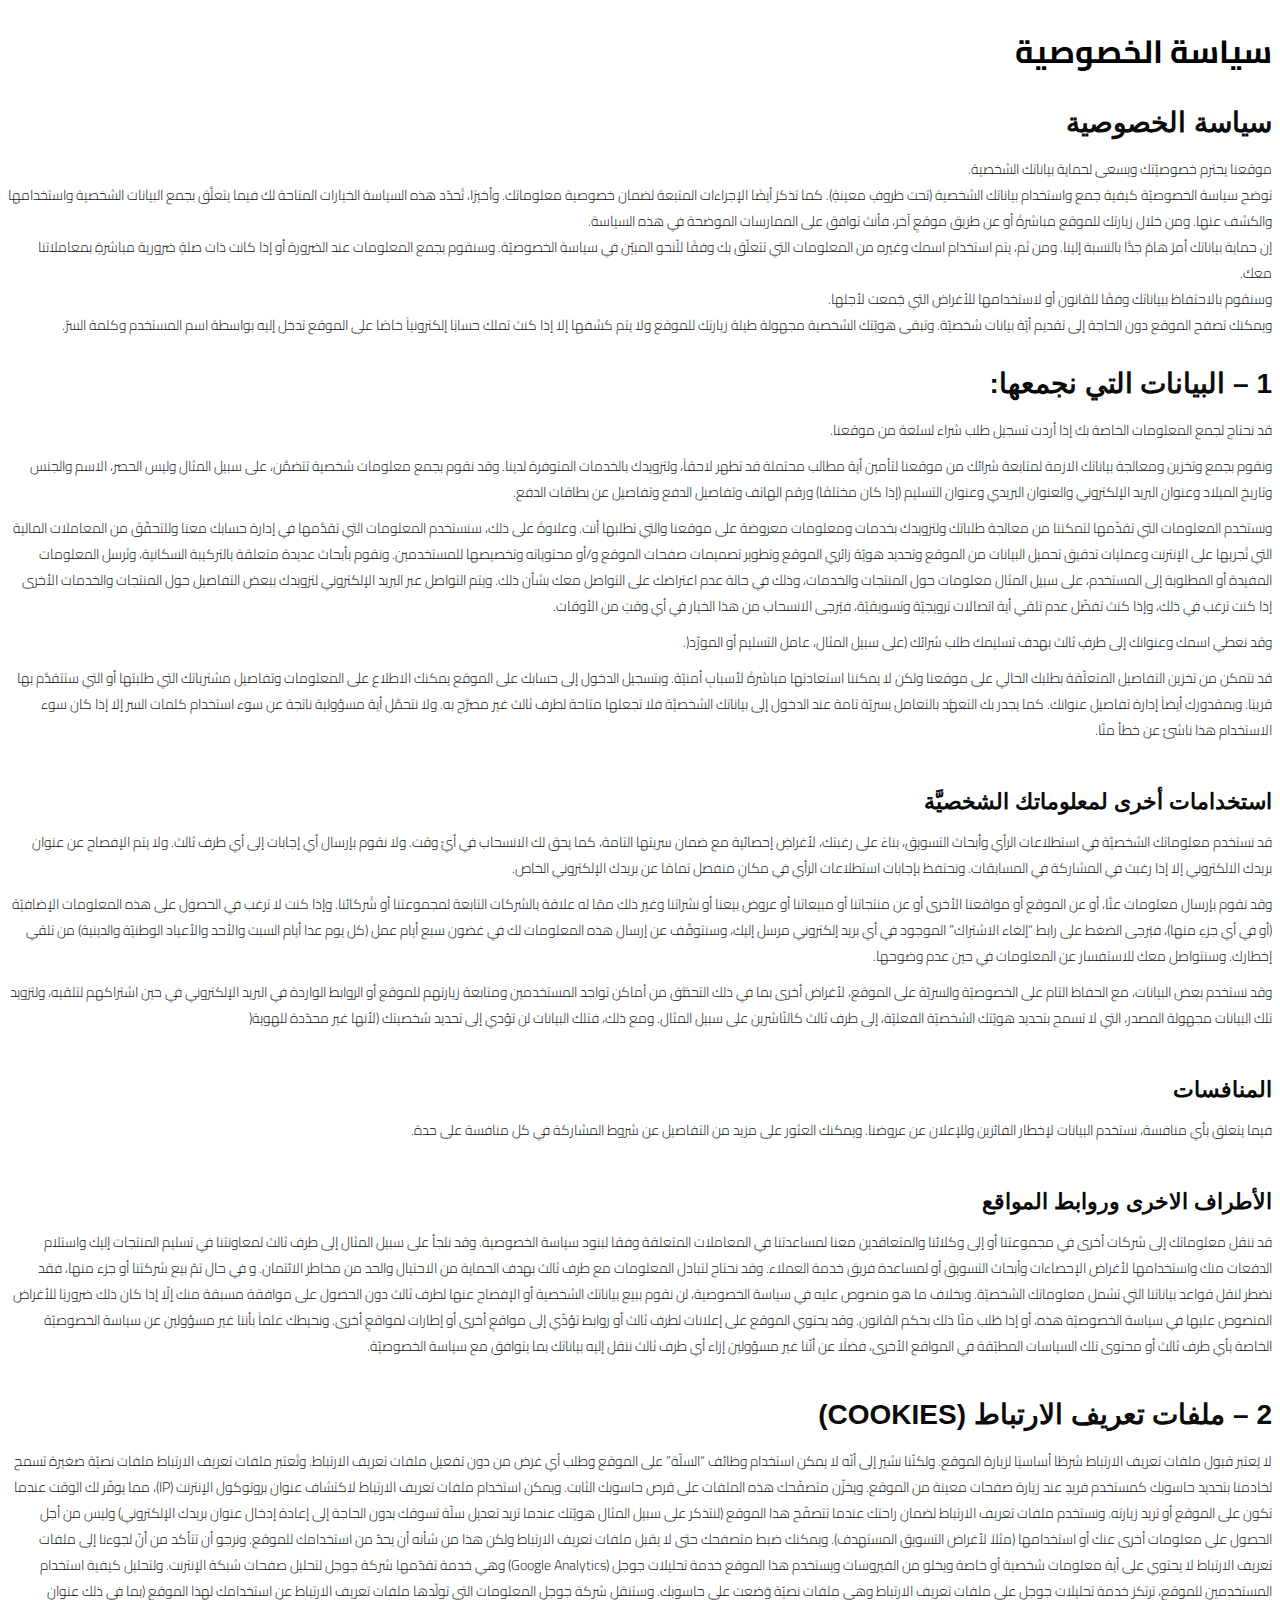
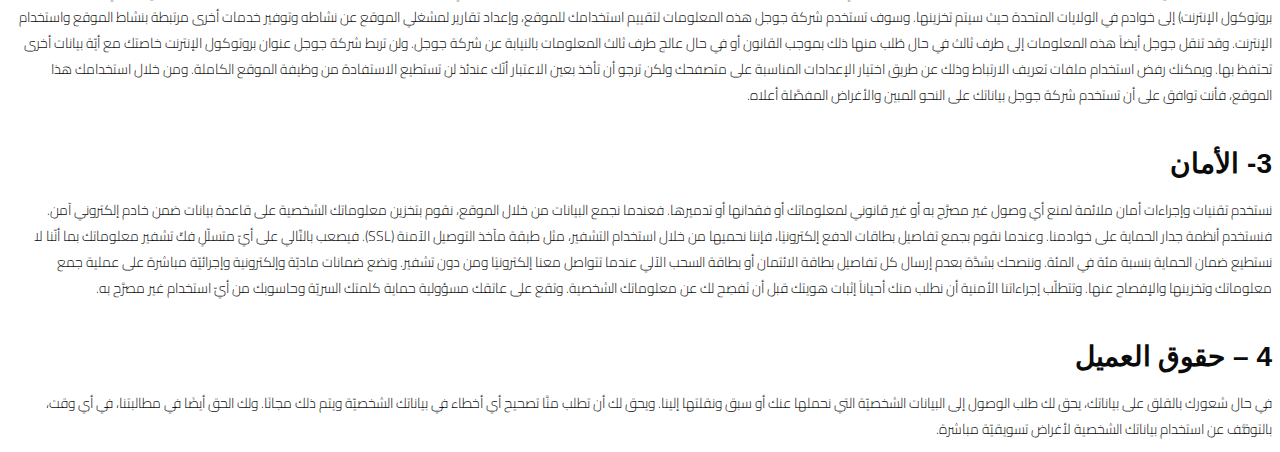
<file: privacy-policy.html>
<!DOCTYPE html>
<html dir="rtl" lang="ar">
<head>
<meta charset="UTF-8">
<title>Terms Of Use</title>
<link rel='stylesheet' id='google-fonts-1-css'  href='https://fonts.googleapis.com/css?family=Roboto%3A100%2C100italic%2C200%2C200italic%2C300%2C300italic%2C400%2C400italic%2C500%2C500italic%2C600%2C600italic%2C700%2C700italic%2C800%2C800italic%2C900%2C900italic%7CRoboto+Slab%3A100%2C100italic%2C200%2C200italic%2C300%2C300italic%2C400%2C400italic%2C500%2C500italic%2C600%2C600italic%2C700%2C700italic%2C800%2C800italic%2C900%2C900italic%7CCairo%3A100%2C100italic%2C200%2C200italic%2C300%2C300italic%2C400%2C400italic%2C500%2C500italic%2C600%2C600italic%2C700%2C700italic%2C800%2C800italic%2C900%2C900italic&#038;display=auto&#038;ver=5.8.1' type='text/css' media='all' />
<style>
*{font-family: Cairo, sans-serif;}
</style>
</head>
<body>
<section class="section pages-section"><div class="container"><div class="app-heading"><h1 class="heading-primary">سياسة الخصوصية</h1></div> <div class="page-body"><div class="fr-view"><div style="box-sizing: border-box; color: rgb(11, 11, 11); font-family: Arial; font-size: 14px; font-style: normal; font-variant-ligatures: normal; font-variant-caps: normal; font-weight: 300; letter-spacing: normal; orphans: 2; text-align: start; text-indent: 0px; text-transform: none; white-space: normal; widows: 2; word-spacing: 0px; -webkit-text-stroke-width: 0px; background-color: rgb(255, 255, 255); text-decoration-style: initial; text-decoration-color: initial;"><div style="box-sizing: border-box;"><h2 style="box-sizing: border-box; display: block; font-family: Arial !important; font-weight: 700; margin: 0px 0px 0.5em; line-height: 1.4; font-size: 2em; direction: rtl;">سياسة الخصوصية</h2><div style="box-sizing: border-box; direction: rtl;">موقعنا يحترم خصوصيّتك ويسعى لحماية بياناتك الشخصية.&nbsp;</div><div style="box-sizing: border-box; direction: rtl;">توضح سياسة الخصوصيّة كيفية جمع واستخدام بياناتك الشخصية (تحت ظروفٍ معينةٍ). كما تذكرُ أيضًا الإجراءات المتبعة لضمان خصوصية معلوماتك. وأخيرًا، تُحدّد هذه السياسة الخيارات المتاحة لكَ فيما يتعلَّق بجمع البيانات الشخصية واستخدامها والكشف عنها. ومن خلال زيارتك للموقع مباشرةً أو عن طريق موقعٍ آخر، فأنتَ توافق على الممارسات الموضحة في هذه السياسة.</div><div style="box-sizing: border-box; direction: rtl;">إن حماية بياناتك أمرٌ هامٌ جدًّا بالنسبة إلينا. ومن ثم، يتم استخدام اسمك وغيره من المعلومات التي تتعلّق بك وفقًا للّنحو المبيّن في سياسة الخصوصيّة. وسنقوم بجمع المعلومات عند الضرورة أو إذا كانت ذات صلةٍ ضرورية مباشرةٍ بمعاملاتنا معكَ.</div><div style="box-sizing: border-box; direction: rtl;">وسنقوم بالاحتفاظ ببياناتك وفقًا للقانون أو لاستخدامها للأغراض التي جُمعت لأجلها.</div><div style="box-sizing: border-box; direction: rtl;">ويمكنك تصفح الموقع دون الحاجة إلى تقديم أيّة بيانات شخصيّة. وتبقى هويّتك الشخصية مجهولة طيلة زيارتك للموقع ولا يتم كشفها إلا إذا كنتَ تملك حسابًا إلكترونياً خاصًا على الموقع تدخل إليه بواسطة اسم المستخدم وكلمة السرّ.</div></div></div><p style="box-sizing: border-box; margin: 0px 0px 10px; color: rgb(11, 11, 11); font-family: Arial; font-size: 14px; font-style: normal; font-variant-ligatures: normal; font-variant-caps: normal; font-weight: 300; letter-spacing: normal; orphans: 2; text-align: start; text-indent: 0px; text-transform: none; white-space: normal; widows: 2; word-spacing: 0px; -webkit-text-stroke-width: 0px; background-color: rgb(255, 255, 255); text-decoration-style: initial; text-decoration-color: initial; direction: rtl;">&nbsp;</p><div style="box-sizing: border-box; color: rgb(11, 11, 11); font-family: Arial; font-size: 14px; font-style: normal; font-variant-ligatures: normal; font-variant-caps: normal; font-weight: 300; letter-spacing: normal; orphans: 2; text-align: start; text-indent: 0px; text-transform: none; white-space: normal; widows: 2; word-spacing: 0px; -webkit-text-stroke-width: 0px; background-color: rgb(255, 255, 255); text-decoration-style: initial; text-decoration-color: initial;"><div style="box-sizing: border-box;"><h2 style="box-sizing: border-box; display: block; font-family: Arial !important; font-weight: 700; margin: 0px 0px 0.5em; line-height: 1.4; font-size: 2em; direction: rtl;">1 – البيانات التي نجمعها:</h2><p style="box-sizing: border-box; margin: 0px 0px 10px; direction: rtl;">قد نحتاج لجمع المعلومات الخاصة بكَ إذا أردت تسجيل طلب شراء لسلعة من موقعنا.</p><p style="box-sizing: border-box; margin: 0px 0px 10px; direction: rtl;">ونقوم بجمع وتخزين ومعالجة بياناتك الازمة لمتابعة شرائك من موقعنا لتأمين أية مطالب محتملة قد تظهر لاحقاً، ولتزويدكَ بالخدمات المتوفرة لدينا. وقد نقوم بجمع معلومات شخصية تتضمَّن، على سبيل المثال وليس الحصر، الاسم والجنس وتاريخ الميلاد وعنوان البريد الإلكتروني والعنوان البريدي وعنوان التسليم (إذا كان مختلفًا) ورقم الهاتف وتفاصيل الدفع وتفاصيل عن بطاقات الدفع.</p><p style="box-sizing: border-box; margin: 0px 0px 10px; direction: rtl;">ونستخدم المعلومات التي تقدِّمها لتمكننا من معالجة طلباتك ولتزويدكَ بخدمات ومعلومات معروضة على موقعنا والتي تطلبها أنت. وعلاوةً على ذلك، سنستخدم المعلومات التي تقدَّمها في إدارة حسابك معنا وللتحقّقَ من المعاملات المالية التي تُجريها على الإنترنت وعمليات تدقيق تحميل البيانات من الموقع وتحديد هويّة زائري الموقع وتطوير تصميمات صفحات الموقع و/أو محتوياته وتخصيصها للمستخدمين. ونقوم بأبحاث عديدة متعلقة بالتركيبة السكانية، ونُرسل المعلومات المفيدة أو المطلوبة إلى المستخدم، على سبيل المثال معلومات حول المنتجات والخدمات، وذلك في حالة عدم اعتراضك على التواصل معك بشأن ذلك. ويتم التواصل عبر البريد الإلكتروني لتزويدك ببعض التفاصيل حول المنتجات والخدمات الأخرى إذا كنت ترغب في ذلك، وإذا كنتَ تفضّل عدم تلقي أية اتصالات ترويجيّة وتسويقيّة، فيُرجى الانسحاب من هذا الخيار في أي وقتٍ من الأوقات.</p><p style="box-sizing: border-box; margin: 0px 0px 10px; direction: rtl;">وقد نعطي اسمك وعنوانك إلى طرفٍ ثالث بهدف تسليمكَ طلب شرائك (على سبيل المثال، عامل التسليم أو المورِّد(.</p><p style="box-sizing: border-box; margin: 0px 0px 10px; direction: rtl;">قد نتمكن من تخزين التفاصيل المتعلّقة بطلبك الحالي على موقعنا ولكن لا يمكننا استعادتها مباشرةً لأسبابٍ أمنيّة. وبتسجيل الدخول إلى حسابك على الموقع يمكنك الاطلاع على المعلومات وتفاصيل مشترياتك التي طلبتها أو التي ستتقدَّم بها قريبًا. وبمقدورك أيضاً إدارة تفاصيل عنوانك. كما يجدر بك التعهُّد بالتعامل بسريّة تامة عند الدخول إلى بياناتك الشخصيَّة فلا تجعلها متاحة لطرف ثالث غير مصرَّح به. ولا نتحمَّل أية مسؤولية ناتجة عن سوء استخدام كلمات السر إلا إذا كان سوء الاستخدام هذا ناشئ عن خطأ منّا.</p><h3 style="box-sizing: border-box; display: block; font-family: Arial !important; font-weight: 700; margin: 2em 0px 0.5em; line-height: 1.4; font-size: 1.57143em; direction: rtl;">استخدامات أخرى لمعلوماتك الشخصيَّة</h3><p style="box-sizing: border-box; margin: 0px 0px 10px; direction: rtl;">قد نستخدم معلوماتك الشخصيَّة في استطلاعات الرأي وأبحاث التسويق، بناءً على رغبتك، لأغراضٍ إحصائية مع ضمان سريتها التامة، كما يحق لك الانسحاب في أيّ وقت. ولا نقوم بإرسال أي إجابات إلى أي طرف ثالث. ولا يتم الإفصاح عن عنوان بريدك الالكتروني إلا إذا رغبتَ في المشاركة في المسابقات. ونحتفظ بإجابات استطلاعات الرأي في مكانٍ منفصل تمامًا عن بريدك الإلكتروني الخاص.</p><p style="box-sizing: border-box; margin: 0px 0px 10px; direction: rtl;">وقد نقوم بإرسال معلومات عنَّا، أو عن الموقع أو مواقعنا الأخرى أو عن منتجاتنا أو مبيعاتنا أو عروض بيعنا أو نشراتنا وغير ذلك ممّا له علاقة بالشركات التابعة لمجموعتنا أو شُركائنا. وإذا كنت لا ترغب في الحصول على هذه المعلومات الإضافيّة (أو في أي جزءٍ منها)، فيُرجى الضغط على رابط “إلغاء الاشتراك” الموجود في أي بريد إلكتروني مرسل إليك، وسنتوقّف عن إرسال هذه المعلومات لك في غضون سبع أيام عمل (كل يوم عدا أيام السبت والأحد والأعياد الوطنيّة والدينية) من تلقي إخطارك. وسنتواصل معك للاستفسار عن المعلومات في حين عدم وضوحها.</p><p style="box-sizing: border-box; margin: 0px 0px 10px; direction: rtl;">وقد نستخدم بعض البيانات، مع الحفاظ التام على الخصوصيّة والسريّة على الموقع، لأغراض أخرى بما في ذلك التحقُّق من أماكن تواجد المستخدمين ومتابعة زيارتهم للموقع أو الروابط الواردة في البريد الإلكتروني في حين اشتراكهم لتلقيه، ولتزويد تلك البيانات مجهولة المصدر، التي لا تسمح بتحديد هويّتك الشخصيّة الفعليّة، إلى طرف ثالث كالنّاشرين على سبيل المثال. ومع ذلك، فتلك البيانات لن تؤدي إلى تحديد شخصيتك (لأنها غير محدّدة للهوية(</p><h3 style="box-sizing: border-box; display: block; font-family: Arial !important; font-weight: 700; margin: 2em 0px 0.5em; line-height: 1.4; font-size: 1.57143em; direction: rtl;">المنافسات</h3><p style="box-sizing: border-box; margin: 0px 0px 10px; direction: rtl;">فيما يتعلق بأي منافسة، نستخدم البيانات لإخطار الفائزين وللإعلان عن عروضنا. ويمكنك العثور على مزيد من التفاصيل عن شروط المشاركة في كل منافسة على حدة.</p><h3 style="box-sizing: border-box; display: block; font-family: Arial !important; font-weight: 700; margin: 2em 0px 0.5em; line-height: 1.4; font-size: 1.57143em; direction: rtl;">الأطراف الاخرى وروابط المواقع</h3><p style="box-sizing: border-box; margin: 0px 0px 10px; direction: rtl;">قد ننقل معلوماتك إلى شركات أخرى في مجموعتنا أو إلى وكلائنا والمتعاقدين معنا لمساعدتنا في المعاملات المتعلقة وفقا لبنود سياسة الخصوصية. وقد نلجأ على سبيل المثال إلى طرف ثالث لمعاونتنا في تسليم المنتجات إليك واستلام الدفعات منك واستخدامها لأغراض الإحصاءات وأبحاث التسويق أو لمساعدة فريق خدمة العملاء. وقد نحتاج لتبادل المعلومات مع طرف ثالث بهدف الحماية من الاحتيال والحد من مخاطر الائتمان. و في حال تمّ بيع شركتنا أو جزء منها، فقد نضطر لنقل قواعد بياناتنا التي تشمل معلوماتك الشخصيّة. وبخلاف ما هو منصوص عليه في سياسة الخصوصية، لن نقوم ببيع بياناتك الشخصية أو الإفصاح عنها لطرف ثالث دون الحصول على موافقة مسبقة منك إلّا إذا كان ذلك ضروريًا للأغراض المنصوص عليها في سياسة الخصوصيّة هذه، أو إذا طُلب منّا ذلك بحكم القانون. وقد يحتوي الموقع على إعلانات لطرف ثالث أو روابط تؤدِّي إلى مواقعٍ أخرى أو إطارات لمواقعٍ أخرى. ونحيطك علماً بأننا غير مسؤولين عن سياسة الخصوصيّة الخاصة بأي طرف ثالث أو محتوى تلك السياسات المطبّقة في المواقع الأخرى، فضلًا عن أنّنا غير مسؤولين إزاء أي طرف ثالث ننقل إليه بياناتك بما يتوافق مع سياسة الخصوصيّة.</p></div></div><p style="box-sizing: border-box; margin: 0px 0px 10px; color: rgb(11, 11, 11); font-family: Arial; font-size: 14px; font-style: normal; font-variant-ligatures: normal; font-variant-caps: normal; font-weight: 300; letter-spacing: normal; orphans: 2; text-align: start; text-indent: 0px; text-transform: none; white-space: normal; widows: 2; word-spacing: 0px; -webkit-text-stroke-width: 0px; background-color: rgb(255, 255, 255); text-decoration-style: initial; text-decoration-color: initial; direction: rtl;">&nbsp;</p><div style="box-sizing: border-box; color: rgb(11, 11, 11); font-family: Arial; font-size: 14px; font-style: normal; font-variant-ligatures: normal; font-variant-caps: normal; font-weight: 300; letter-spacing: normal; orphans: 2; text-align: start; text-indent: 0px; text-transform: none; white-space: normal; widows: 2; word-spacing: 0px; -webkit-text-stroke-width: 0px; background-color: rgb(255, 255, 255); text-decoration-style: initial; text-decoration-color: initial;"><div style="box-sizing: border-box;"><h2 style="box-sizing: border-box; display: block; font-family: Arial !important; font-weight: 700; margin: 0px 0px 0.5em; line-height: 1.4; font-size: 2em; direction: rtl;">2 – ملفات تعريف الارتباط (COOKIES)</h2><p style="box-sizing: border-box; margin: 0px 0px 10px; direction: rtl;">لا يُعتبر قبول ملفات تعريف الارتباط شرطًا أساسيًا لزيارة الموقع. ولكنّنا نشير إلى أنّه لا يمكن استخدام وظائف “السلّة” على الموقع وطلب أي غرض من دون تفعيل ملفات تعريف الارتباط. وتُعتبر ملفات تعريف الارتباط ملفات نصيّة صغيرة تسمح لخادمنا بتحديد حاسوبك كمستخدم فريدٍ عند زيارة صفحات معينة من الموقع. ويخزِّن متصفّحك هذه الملفات على قرص حاسوبك الثابت. ويمكن استخدام ملفات تعريف الارتباط لاكتشاف عنوان بروتوكول الإنترنت (IP)، مما يوفّر لك الوقت عندما تكون على الموقع أو تريد زيارته. ونستخدم ملفات تعريف الارتباط لضمان راحتك عندما تتصفّح هذا الموقع (لنتذكر على سبيل المثال هويّتك عندما تريد تعديل سلّة تسوقك بدون الحاجة إلى إعادة إدخال عنوان بريدك الإلكتروني) وليس من أجل الحصول على معلومات أخرى عنك أو استخدامها (مثلاً لأغراض التسويق المستهدف). ويمكنك ضبط متصفحك حتى لا يقبل ملفات تعريف الارتباط ولكن هذا من شأنه أن يحدّ من استخدامك للموقع. ونرجو أن تتأكد من أنّ لجوءنا إلى ملفات تعريف الارتباط لا يحتوي على أية معلومات شخصية أو خاصة ويخلو من الفيروسات ويستخدم هذا الموقع خدمة تحليلات جوجل (Google Analytics) وهي خدمة تقدّمها شركة جوجل لتحليل صفحات شبكة الإنترنت. ولتحليل كيفية استخدام المستخدمين للموقع، ترتكز خدمة تحليلات جوجل على ملفات تعريف الارتباط وهي ملفات نصيّة وُضعت على حاسوبك. وستنقل شركة جوجل المعلومات التي تولّدها ملفات تعريف الارتباط عن استخدامك لهذا الموقع (بما في ذلك عنوان بروتوكول الإنترنت) إلى خوادم في الولايات المتحدة حيث سيتم تخزينها. وسوف تستخدم شركة جوجل هذه المعلومات لتقييم استخدامك للموقع، وإعداد تقارير لمشغلي الموقع عن نشاطه وتوفير خدمات أخرى مرتبطة بنشاط الموقع واستخدام الإنترنت. وقد تنقل جوجل أيضاً هذه المعلومات إلى طرف ثالث في حال طُلب منها ذلك بموجب القانون أو في حال عالج طرف ثالث المعلومات بالنيابة عن شركة جوجل. ولن تربط شركة جوجل عنوان بروتوكول الإنترنت خاصتكَ مع أيّة بيانات أخرى تحتفظ بها. ويمكنك رفض استخدام ملفات تعريف الارتباط وذلك عن طريق اختيار الإعدادات المناسبة على متصفحك ولكن ترجو أن تأخذ بعين الاعتبار أنّك عندئذ لن تستطيع الاستفادة من وظيفة الموقع الكاملة. ومن خلال استخدامك هذا الموقع، فأنت توافق على أن تستخدم شركة جوجل بياناتك على النحو المبين والأغراض المفصَّلة أعلاه.</p></div></div><p style="box-sizing: border-box; margin: 0px 0px 10px; color: rgb(11, 11, 11); font-family: Arial; font-size: 14px; font-style: normal; font-variant-ligatures: normal; font-variant-caps: normal; font-weight: 300; letter-spacing: normal; orphans: 2; text-align: start; text-indent: 0px; text-transform: none; white-space: normal; widows: 2; word-spacing: 0px; -webkit-text-stroke-width: 0px; background-color: rgb(255, 255, 255); text-decoration-style: initial; text-decoration-color: initial; direction: rtl;">&nbsp;</p><div style="box-sizing: border-box; color: rgb(11, 11, 11); font-family: Arial; font-size: 14px; font-style: normal; font-variant-ligatures: normal; font-variant-caps: normal; font-weight: 300; letter-spacing: normal; orphans: 2; text-align: start; text-indent: 0px; text-transform: none; white-space: normal; widows: 2; word-spacing: 0px; -webkit-text-stroke-width: 0px; background-color: rgb(255, 255, 255); text-decoration-style: initial; text-decoration-color: initial;"><div style="box-sizing: border-box;"><h2 style="box-sizing: border-box; display: block; font-family: Arial !important; font-weight: 700; margin: 0px 0px 0.5em; line-height: 1.4; font-size: 2em; direction: rtl;">3- الأمان</h2><p style="box-sizing: border-box; margin: 0px 0px 10px; direction: rtl;">نستخدم تقنيات وإجراءات أمان ملائمة لمنع أي وصول غير مصرَّح به أو غير قانوني لمعلوماتك أو فقدانها أو تدميرها. فعندما نجمع البيانات من خلال الموقع، نقوم بتخزين معلوماتك الشخصية على قاعدة بيانات ضمن خادم إلكتروني آمن. فنستخدم أنظمة جدار الحماية على خوادمنا. وعندما نقوم بجمع تفاصيل بطاقات الدفع إلكترونيًا، فإننا نحميها من خلال استخدام التشفير، مثل طبقة مآخذ التوصيل الآمنة (SSL). فيصعب بالتّالي على أيّ متسلّلٍ فكّ تشفير معلوماتك بما أنّنا لا نستطيع ضمان الحماية بنسبة مئة في المئة. وننصحك بشدَّة بعدم إرسال كل تفاصيل بطاقة الائتمان أو بطاقة السحب الآلي عندما تتواصل معنا إلكترونيًا ومن دون تشفير. ونضع ضمانات ماديّة وإلكترونية وإجرائيّة مباشرة على عملية جمع معلوماتك وتخزينها والإفصاح عنها. وتتطلّب إجراءاتنا الأمنية أن نطلب منك أحياناً إثبات هويتك قبل أن نُفصِح لك عن معلوماتك الشخصية. وتقع على عاتقك مسؤولية حماية كلمتك السريّة وحاسوبك من أيّ استخدام غير مصرَّح به.</p></div></div><p style="box-sizing: border-box; margin: 0px 0px 10px; color: rgb(11, 11, 11); font-family: Arial; font-size: 14px; font-style: normal; font-variant-ligatures: normal; font-variant-caps: normal; font-weight: 300; letter-spacing: normal; orphans: 2; text-align: start; text-indent: 0px; text-transform: none; white-space: normal; widows: 2; word-spacing: 0px; -webkit-text-stroke-width: 0px; background-color: rgb(255, 255, 255); text-decoration-style: initial; text-decoration-color: initial; direction: rtl;">&nbsp;</p><div style="box-sizing: border-box; color: rgb(11, 11, 11); font-family: Arial; font-size: 14px; font-style: normal; font-variant-ligatures: normal; font-variant-caps: normal; font-weight: 300; letter-spacing: normal; orphans: 2; text-align: start; text-indent: 0px; text-transform: none; white-space: normal; widows: 2; word-spacing: 0px; -webkit-text-stroke-width: 0px; background-color: rgb(255, 255, 255); text-decoration-style: initial; text-decoration-color: initial;"><div style="box-sizing: border-box;"><h2 style="box-sizing: border-box; display: block; font-family: Arial !important; font-weight: 700; margin: 0px 0px 0.5em; line-height: 1.4; font-size: 2em; direction: rtl;">4 – حقوق العميل</h2><p style="box-sizing: border-box; margin: 0px 0px 10px; direction: rtl;">في حال شعورك بالقلق على بياناتك، يحق لك طلب الوصول إلى البيانات الشخصيّة التي نحملها عنك أو سبق ونقلتها إلينا. ويحق لك أن تطلب منَّا تصحيح أي أخطاء في بياناتك الشخصيّة ويتم ذلك مجانًا. ولك الحق أيضًا في مطالبتنا، في أي وقت، بالتوقُّف عن استخدام بياناتك الشخصية لأغراض تسويقيّة مباشرة.</p></div></div></div></div></div></section>
</body>
</html>
</file>
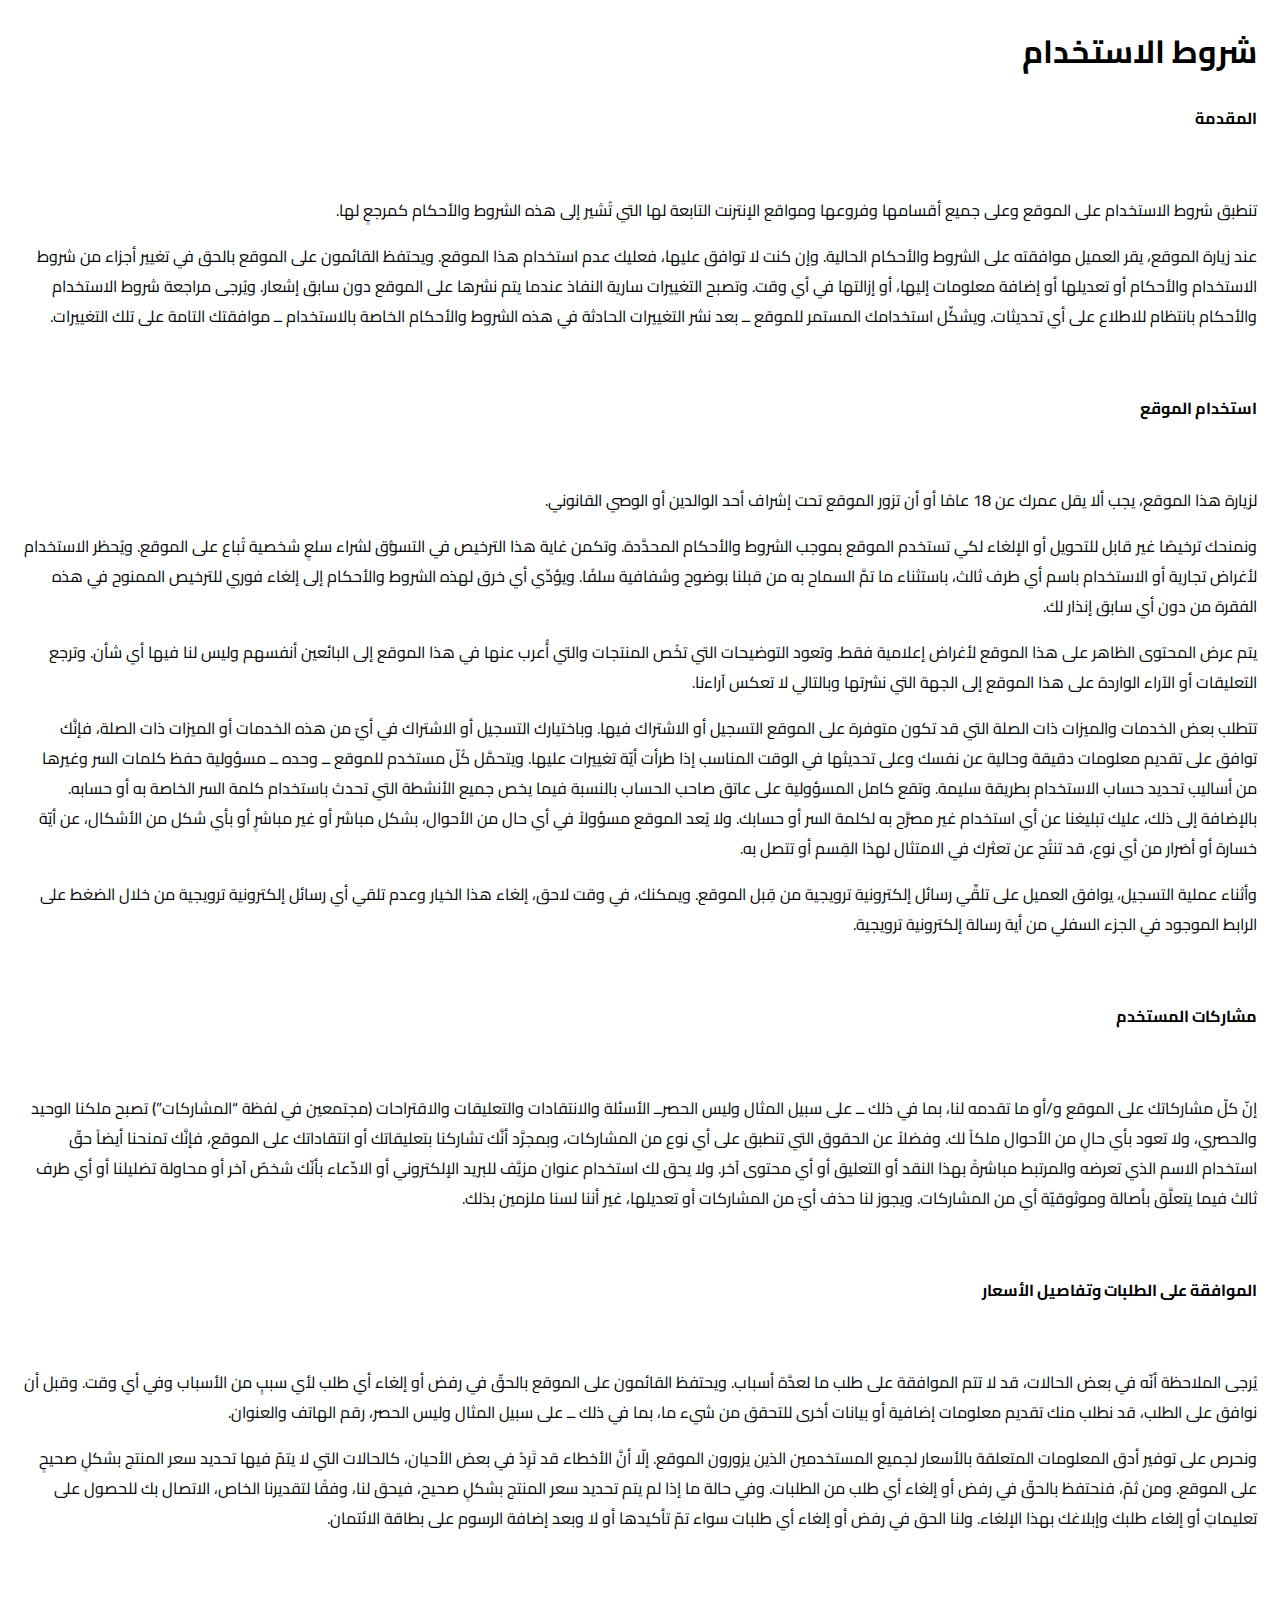
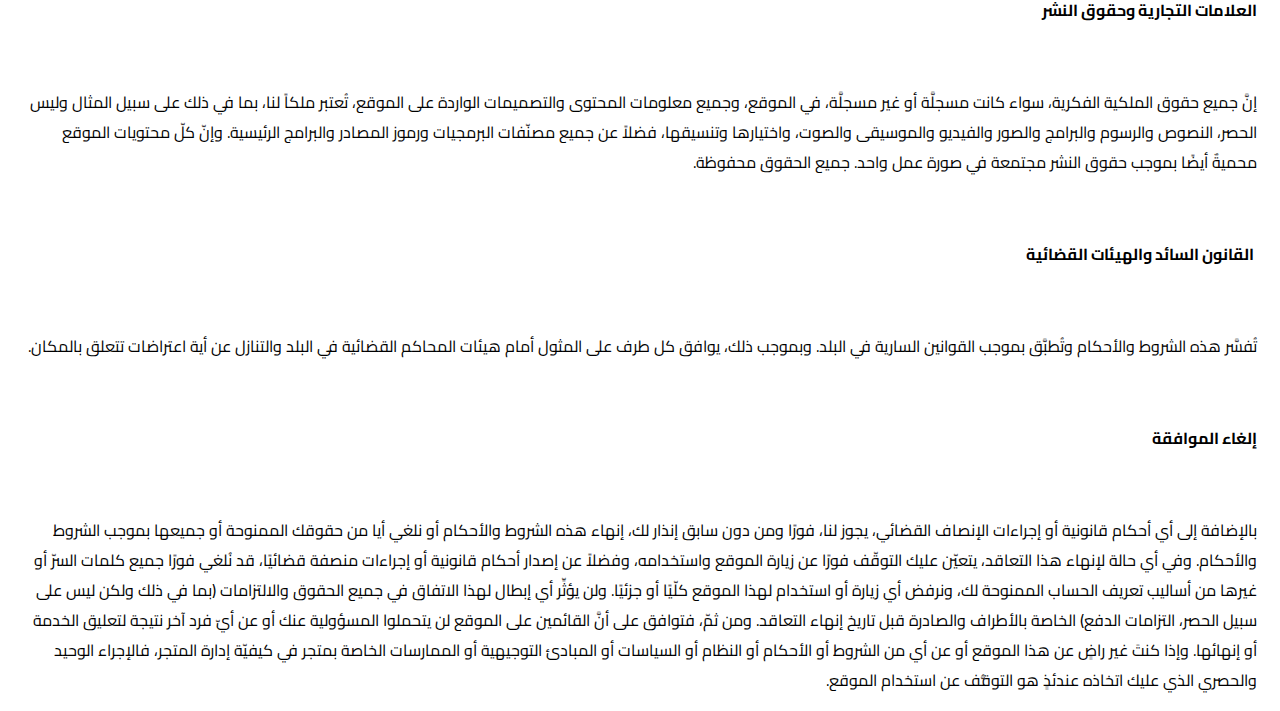
<file: terms-of-use.html>
<!DOCTYPE html>
<html dir="rtl" lang="ar">
<head>
<meta charset="UTF-8">
<title>Terms Of Use</title>
<link rel='stylesheet' id='google-fonts-1-css'  href='https://fonts.googleapis.com/css?family=Roboto%3A100%2C100italic%2C200%2C200italic%2C300%2C300italic%2C400%2C400italic%2C500%2C500italic%2C600%2C600italic%2C700%2C700italic%2C800%2C800italic%2C900%2C900italic%7CRoboto+Slab%3A100%2C100italic%2C200%2C200italic%2C300%2C300italic%2C400%2C400italic%2C500%2C500italic%2C600%2C600italic%2C700%2C700italic%2C800%2C800italic%2C900%2C900italic%7CCairo%3A100%2C100italic%2C200%2C200italic%2C300%2C300italic%2C400%2C400italic%2C500%2C500italic%2C600%2C600italic%2C700%2C700italic%2C800%2C800italic%2C900%2C900italic&#038;display=auto&#038;ver=5.8.1' type='text/css' media='all' />
<style>
*{font-family: Cairo, sans-serif;}
</style>
</head>
<body>
<section style="margin:15px;"><div class="container"><div class="app-heading"><h1 class="heading-primary">شروط الاستخدام</h1></div> <div class="page-body"><div class="fr-view"><p><strong>المقدمة</strong></p><p><br></p><p>تنطبق شروط الاستخدام على الموقع وعلى جميع أقسامها وفروعها ومواقع الإنترنت التابعة لها التي تُشير إلى هذه الشروط والأحكام كمرجعٍ لها.</p><p>عند زيارة الموقع، يقر العميل موافقته على الشروط والأحكام الحالية. وإن كنت لا توافق عليها، فعليك عدم استخدام هذا الموقع. ويحتفظ القائمون على الموقع بالحق في تغيير أجزاء من شروط الاستخدام والأحكام أو تعديلها أو إضافة معلومات إليها، أو إزالتها في أي وقت. وتصبح التغييرات سارية النفاذ عندما يتم نشرها على الموقع دون سابق إشعار. ويُرجى مراجعة شروط الاستخدام والأحكام بانتظام للاطلاع على أي تحديثات. ويشكِّل استخدامك المستمر للموقع ــ بعد نشر التغييرات الحادثة في هذه الشروط والأحكام الخاصة بالاستخدام ــ موافقتك التامة على تلك التغييرات.</p><p><br></p><p><strong>استخدام الموقع</strong></p><p><br></p><p>لزيارة هذا الموقع، يجب ألا يقل عمرك عن 18 عامًا أو أن تزور الموقع تحت إشراف أحد الوالدين أو الوصي القانوني.</p><p>ونمنحك ترخيصًا غير قابل للتحويل أو الإلغاء لكي تستخدم الموقع بموجب الشروط والأحكام المحدَّدة. وتكمن غاية هذا الترخيص في التسوُّق لشراء سلعٍ شخصية تُباع على الموقع. ويُحظر الاستخدام لأغراض تجارية أو الاستخدام باسم أي طرف ثالث، باستثناء ما تمَّ السماح به من قبلنا بوضوح وشفافية سلفًا. ويؤدِّي أي خرق لهذه الشروط والأحكام إلى إلغاء فوري للترخيص الممنوح في هذه الفقرة من دون أي سابق إنذار لك.</p><p>يتم عرض المحتوى الظاهر على هذا الموقع لأغراض إعلامية فقط. وتعود التوضيحات التي تخُص المنتجات والتي أُعرب عنها في هذا الموقع إلى البائعين أنفسهم وليس لنا فيها أي شأن. وترجع التعليقات أو الآراء الواردة على هذا الموقع إلى الجهة التي نشرتها وبالتالي لا تعكس آراءنا.</p><p>تتطلب بعض الخدمات والميزات ذات الصلة التي قد تكون متوفرة على الموقع التسجيل أو الاشتراك فيها. وباختيارك التسجيل أو الاشتراك في أيّ من هذه الخدمات أو الميزات ذات الصلة، فإنَّك توافق على تقديم معلومات دقيقة وحالية عن نفسك وعلى تحديثها في الوقت المناسب إذا طرأت أيّة تغييرات عليها. ويتحمَّل كُلّ مستخدم للموقع ــ وحده ــ مسؤولية حفظ كلمات السر وغيرها من أساليب تحديد حساب الاستخدام بطريقة سليمة. وتقع كامل المسؤولية على عاتق صاحب الحساب بالنسبة فيما يخص جميع الأنشطة التي تحدث باستخدام كلمة السر الخاصة به أو حسابه. بالإضافة إلى ذلك، عليك تبليغنا عن أي استخدام غير مصرَّح به لكلمة السر أو حسابك. ولا يُعد الموقع مسؤولاً في أي حال من الأحوال، بشكل مباشر أو غير مباشرٍ أو بأي شكل من الأشكال، عن أيّة خسارة أو أضرار من أي نوع، قد تنتُج عن تعثرك في الامتثال لهذا القِسم أو تتصل به.</p><p>وأثناء عملية التسجيل، يوافق العميل على تلقِّي رسائل إلكترونية ترويجية من قِبل الموقع. ويمكنك، في وقت لاحق، إلغاء هذا الخيار وعدم تلقي أي رسائل إلكترونية ترويجية من خلال الضغط على الرابط الموجود في الجزء السفلي من أية رسالة إلكترونية ترويجية.</p><p><br></p><p><strong>مشاركات المستخدم</strong></p><p><br></p><p>إنّ كلّ مشاركاتك على الموقع و/أو ما تقدمه لنا، بما في ذلك ــ على سبيل المثال وليس الحصرــ الأسئلة والانتقادات والتعليقات والاقتراحات (مجتمعين في لفظة “المشاركات”) تصبح ملكنا الوحيد والحصري، ولا تعود بأي حالٍ من الأحوال ملكاً لك. وفضلاً عن الحقوق التي تنطبق على أي نوع من المشاركات، وبمجرَّد أنَّك تشاركنا بتعليقاتك أو انتقاداتك على الموقع، فإنَّك تمنحنا أيضاً حقّ استخدام الاسم الذي تعرضه والمرتبط مباشرةً بهذا النقد أو التعليق أو أي محتوى آخر. ولا يحق لك استخدام عنوان مزيَّف للبريد الإلكتروني أو الادِّعاء بأنّك شخصٌ آخر أو محاولة تضليلنا أو أي طرف ثالث فيما يتعلَّق بأصالة وموثوقيّة أي من المشاركات. ويجوز لنا حذف أيّ من المشاركات أو تعديلها، غير أننا لسنا ملزمين بذلك.</p><p><br></p><p><strong>الموافقة على الطلبات وتفاصيل الأسعار</strong></p><p><br></p><p>يُرجى الملاحظة أنّه في بعض الحالات، قد لا تتم الموافقة على طلب ما لعدَّة أسباب. ويحتفظ القائمون على الموقع بالحقّ في رفض أو إلغاء أي طلب لأي سببٍ من الأسباب وفي أي وقت. وقبل أن نوافق على الطلب، قد نطلب منك تقديم معلومات إضافية أو بيانات أخرى للتحقق من شيء ما، بما في ذلك ــ على سبيل المثال وليس الحصر، رقم الهاتف والعنوان.</p><p>ونحرص على توفير أدق المعلومات المتعلقة بالأسعار لجميع المستخدمين الذين يزورون الموقع. إلّا أنَّ الأخطاء قد تَرِدُ في بعض الأحيان، كالحالات التي لا يتمّ فيها تحديد سعر المنتج بشكلٍ صحيحٍ على الموقع. ومن ثمّ، فنحتفظ بالحقّ في رفض أو إلغاء أي طلب من الطلبات. وفي حالة ما إذا لم يتم تحديد سعر المنتج بشكلٍ صحيح، فيحق لنا، وفقًا لتقديرنا الخاص، الاتصال بك للحصول على تعليماتٍ أو إلغاء طلبك وإبلاغك بهذا الإلغاء. ولنا الحق في رفض أو إلغاء أي طلبات سواء تمّ تأكيدها أو لا وبعد إضافة الرسوم على بطاقة الائتمان.</p><p><br></p><p><strong>العلامات التجارية وحقوق النشر</strong></p><p><br></p><p>إنَّ جميع حقوق الملكية الفكرية، سواء كانت مسجلَّة أو غير مسجلَّة، في الموقع، وجميع معلومات المحتوى والتصميمات الواردة على الموقع، تُعتبر ملكاً لنا، بما في ذلك على سبيل المثال وليس الحصر، النصوص والرسوم والبرامج والصور والفيديو والموسيقى والصوت، واختيارها وتنسيقها، فضلاً عن جميع مصنّفات البرمجيات ورموز المصادر والبرامج الرئيسية. وإنّ كلّ محتويات الموقع محميةٌ أيضًا بموجب حقوق النشر مجتمعة في صورة عمل واحد. جميع الحقوق محفوظة.</p><p><br></p><p><strong>&nbsp;القانون السائد والهيئات القضائية</strong></p><p><br></p><p>تُفسَّر هذه الشروط والأحكام وتُطبَّق بموجب القوانين السارية في البلد. وبموجب ذلك، يوافق كل طرف على المثول أمام هيئات المحاكم القضائية في البلد والتنازل عن أية اعتراضات تتعلق بالمكان.</p><p><br></p><p><strong>إلغاء الموافقة</strong></p><p><br></p><p>بالإضافة إلى أي أحكام قانونية أو إجراءات الإنصاف القضائي، يجوز لنا، فورًا ومن دون سابق إنذار لك، إنهاء هذه الشروط والأحكام أو نلغي أيا من حقوقك الممنوحة أو جميعها بموجب الشروط والأحكام. وفي أي حالة لإنهاء هذا التعاقد، يتعيّن عليك التوقّف فورًا عن زيارة الموقع واستخدامه، وفضلاً عن إصدار أحكام قانونية أو إجراءات منصفة قضائيًا، قد نُلغي فورًا جميع كلمات السرّ أو غيرها من أساليب تعريف الحساب الممنوحة لك، ونرفض أي زيارة أو استخدام لهذا الموقع كلّيًا أو جزئيًا. ولن يؤثِّر أي إبطال لهذا الاتفاق في جميع الحقوق والالتزامات (بما في ذلك ولكن ليس على سبيل الحصر، التزامات الدفع) الخاصة بالأطراف والصادرة قبل تاريخ إنهاء التعاقد. ومن ثمّ، فتوافق على أنَّ القائمين على الموقع لن يتحملوا المسؤولية عنك أو عن أيّ فرد آخر نتيجة لتعليق الخدمة أو إنهائها. وإذا كنتَ غير راضٍ عن هذا الموقع أو عن أي من الشروط أو الأحكام أو النظام أو السياسات أو المبادئ التوجيهية أو الممارسات الخاصة بمتجر في كيفيّة إدارة المتجر، فالإجراء الوحيد والحصري الذي عليك اتخاذه عندئذٍ هو التوقُّف عن استخدام الموقع.</p></div></div></div></section>
</body>
</html>
</file>
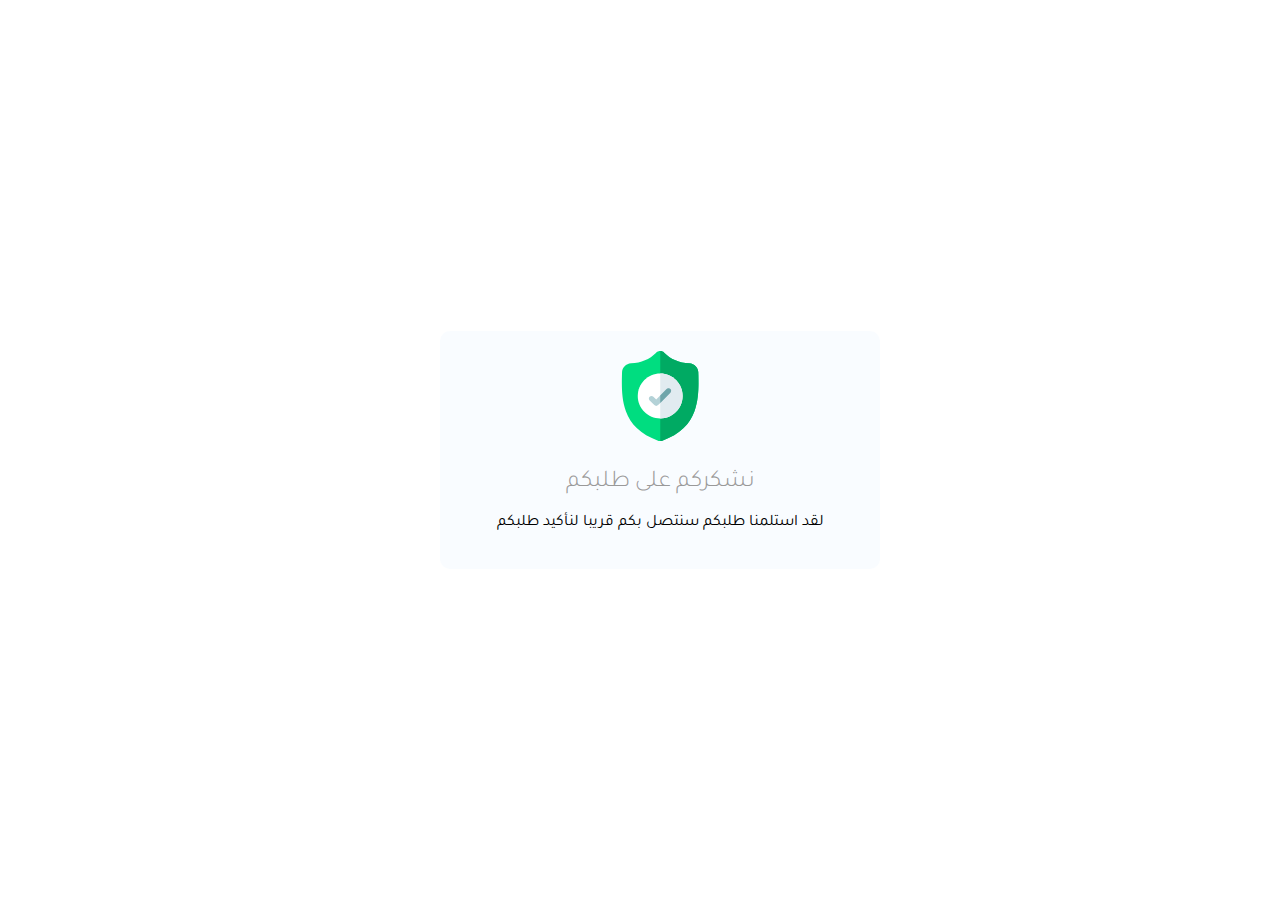
<file: thanks.html>
<!DOCTYPE html>
<html lang='en'>
  <head>
    <meta charset='utf-8'>
    <title>ثم طلب المنتج بنجاح</title>
    <meta content='IE=edge' http-equiv='X-UA-Compatible'>
    <meta content='width=device-width, initial-scale=1' name='viewport'>
    <style type="text/css">
      @import url('https://fonts.googleapis.com/css?family=Tajawal:400,700');

* {
    font-size: 16px;
}

body.success {
    background-image: url(https://cdn.stocksnap.io/img-thumbs/960w/FOY2BVBLR9.jpg);
    background-size: cover;
    background-position: top center;
    background-repeat: no-repeat;
}

input:focus,
button:focus {
    outline: none;
}

button:hover,
.reset:hover {
    opacity: .8;
}

button:active,
.reset:active {
    opacity: .5;
}

.container {
    width: 400px;
    position: absolute;
    top: 50%;
    left: 50%;
    -webkit-transform: translate(-50%, -50%);
    -ms-transform: translate(-50%, -50%);
    transform: translate(-50%, -50%);
}

.steps {
    margin-bottom: 10px;
    position: relative;
    height: 25px;
}

.steps > div {
    position: absolute;
    top: 0;
    -webkit-transform: translate(-50%);
    -ms-transform: translate(-50%);
    transform: translate(-50%);
    height: 25px;
    padding: 0 5px;;
    display: inline-block;
    width: 80px;
    text-align: center;
    -webkit-transition: .3s all ease;
    transition: .3s all ease;
}

.steps > div > span {
    line-height: 25px;
    height: 25px;
    margin: 0;
    color: #777;
    font-family: 'Tajawal', sans-serif;
    font-size: .9rem;
    font-weight: 300;
}

.steps > div > .liner {
    position: absolute;
    height: 2px;
    width: 0%;
    left: 0;
    top: 50%;
    margin-top: -1px;
    background: #999;
    -webkit-transition: .3s all ease;
    transition: .3s all ease;
}

.step-one {
    left: 0;
}

.step-two {
    left: 50%;
    clip: rect(0, 0px, 25px, 0px);
}

.step-three {
    left: 100%;
    clip: rect(0, 0px, 25px, 0px);
}

.line {
    width: 100%;
    height: 5px;
    background: #ddd;
    position: relative;
    border-radius: 10px;
    overflow: visible;
    margin-bottom: 50px;
}

.line .dot-move {
    position: absolute;
    top: 50%;
    left: 0%;
    width: 15px;
    height: 15px;
    -webkit-transform: translate(-50%, -50%);
    -ms-transform: translate(-50%, -50%);
    transform: translate(-50%, -50%);
    background: #ddd;
    border-radius: 50%;
    -webkit-transition: .3s all ease;
    transition: .3s all ease;
}

.line .dot {
    position: absolute;
    top: 50%;
    width: 15px;
    height: 15px;
    left: 0;
    background: #ddd;
    border-radius: 50%;
    -webkit-transition: .3s all ease;
    transition: .3s all ease;
    -webkit-transform: translate(-50%, -50%) scale(.5);
    -ms-transform: translate(-50%, -50%) scale(.5);
    transform: translate(-50%, -50%) scale(.5);
}

.line .dot.zero {
    left: 0%;
    background: #bbb;
}

.container.slider-one-active .dot.zero {
    background: #5892fc;
}

.line .dot.center {
    left: 50%;
    background: #bbb
}

.line .dot.full {
    left: 100%;
    background: #bbb
}

.slider-ctr {
    width: 100%;
    overflow: hidden;
}

.slider {
    overflow: hidden;
    width: 1200px;
    -webkit-transition: .3s all ease;
    transition: .3s all ease;
    -webkit-transform: translate(0px) scale(1);
    -ms-transform: translate(0px) scale(1);
    transform: translate(0px) scale(1);
}

.container.slider-one-active .slider-two,
.container.slider-one-active .slider-three {
    -webkit-transform: scale(.5);
    -ms-transform: scale(.5);
    transform: scale(.5);
}

.container.slider-two-active .slider-one,
.container.slider-two-active .slider-three {
    -webkit-transform: scale(.5);
    -ms-transform: scale(.5);
    transform: scale(.5);
}

.container.slider-three-active .slider-one,
.container.slider-three-active .slider-two {
    -webkit-transform: scale(.5);
    -ms-transform: scale(.5);
    transform: scale(.5);
}

.slider-one,
.slider-two,
.slider-three {
    -webkit-transition: .3s all ease;
    transition: .3s all ease;
}

.slider-form {
    float: left;
    width: 400px;
    text-align: center;
    font-family: tajawal;
    background: #f0f8ff61;
    padding: 20px;
    border-radius: 10px;
}

.slider-form h2 {
    font-size: 1.5rem;
    font-family: 'Tajawal', sans-serif;
    font-weight: 300;
    margin-bottom: 15px;
    color: #999;
    position: relative;
}

.slider-form h2 .yourname {
    font-weight: 400;
}

.slider-form h3 {
    font-size: 1.5rem;
    font-family: 'Tajawal', sans-serif;
    font-weight: 300;
    margin-bottom: 50px;
    line-height: 1.5;
    color: #999;
    position: relative;
}

.slider-form h3 .balapa {
    font-family: 'Pacifico', sans-serif;
    display: inline-block;
    color: #5892fc;
    text-decoration: none
}

.slider-form input, select {
    width: 100%;
    box-sizing: border-box;
    padding: 15px 20px;
    background: #fafafa;
    border: 1px solid transparent;
    color: #777;
    border-radius: 50px;
    margin-bottom: 5px;
    font-size: 1rem;
    font-family: 'Tajawal', sans-serif;
    position: relative;
    z-index: 99;
}

.slider-form input:focus, select {
    background: #fcfcfc;
    border: 1px solid #ddd;
}

.slider-form button,
.reset {
  display: inline-block;
  text-decoration: none;
    background: #5892fc;
    border: none;
    color: white;
    padding: 10px 25px;
    font-size: 1rem;
    border-radius: 3px;
    cursor: pointer;
    font-family: 'Tajawal', sans-serif;
    font-weight: 300;
    position: relative;
}

/*  emot */

.label-ctr {
    margin-bottom: 50px;
}

label.radio {
    height: 55px;
    width: 55px;
    display: inline-block;
    margin: 0 10px;
    background: transparent;
    position: relative;
    border-radius: 50%;
    cursor: pointer
}

label.radio input {
    visibility: hidden
}

label.radio input:checked + .emot {
    -webkit-transform: scale(1.25);
    -ms-transform: scale(1.25);
    transform: scale(1.25);
}

label.radio input:checked + .emot,
label.radio input:checked + .emot .mouth {
    border-color: #5892fc;
}

label.radio input:checked + .emot:before,
label.radio input:checked + .emot:after {
    background: #5892fc;
}

label.radio .emot {
    position: absolute;
    top: 0;
    left: 0;
    right: 0;
    bottom: 0;
    background: #fafafa;
    border-radius: 50%;
    border: 2px solid #ddd;
    -webkit-transition: .3s all ease;
    transition: .3s all ease;
}

label.radio .emot:before {
    content: "";
    position: absolute;
    top: 15px;
    left: 15px;
    width: 5px;
    height: 10px;
    background: #ddd;
}

label.radio .emot:after {
    content: "";
    position: absolute;
    top: 15px;
    right: 15px;
    width: 5px;
    height: 10px;
    background: #ddd;
}

label.radio .emot .mouth {
    position: absolute;
    bottom: 10px;
    right: 15px;
    left: 15px;
    height: 15px;
    border-radius: 50%;
    border: 3px solid #ddd;
    background: transparent;
    clip: rect(0, 35px, 10px, 0);
}

label.radio .emot .mouth.smile {
    -webkit-transform: rotate(180deg);
    -ms-transform: rotate(180deg);
    transform: rotate(180deg);
}

label.radio .emot .mouth.sad {
    -webkit-transform: translateY(50%);
    -ms-transform: translateY(50%);
    transform: translateY(50%);
}

/*  center */

.container.center .line .dot-move {
    left: 50%;
    -webkit-animation: .3s anim 1;
}

.container.center .line .dot.center {
    background: #5892fc;
}

.container.center .slider {
    -webkit-transform: translate(-400px);
    -ms-transform: translate(-400px);
    transform: translate(-400px);
}

.container.center .step-two {
    clip: rect(0, 100px, 25px, 0px);
}

.container.center .step-one .liner {
    width: 100%;
}

/*  full */

.container.full .line .dot-move {
    left: 100%;
    -webkit-animation: .3s anim 1;
}

.container.full .line .dot.full {
    background: #5892fc;
}

.container.full .slider {
    -webkit-transform: translate(-800px);
    -ms-transform: translate(-800px);
    transform: translate(-800px);
}

.container.full .step-two,
.container.full .step-three {
    clip: rect(0, 100px, 25px, 0px);
}

.container.full .step-one .liner,
.container.full .step-two .liner {
    width: 100%;
}
    </style>

<script>
!function (w, d, t) {
  w.TiktokAnalyticsObject=t;var ttq=w[t]=w[t]||[];ttq.methods=["page","track","identify","instances","debug","on","off","once","ready","alias","group","enableCookie","disableCookie"],ttq.setAndDefer=function(t,e){t[e]=function(){t.push([e].concat(Array.prototype.slice.call(arguments,0)))}};for(var i=0;i<ttq.methods.length;i++)ttq.setAndDefer(ttq,ttq.methods[i]);ttq.instance=function(t){for(var e=ttq._i[t]||[],n=0;n<ttq.methods.length;n++)ttq.setAndDefer(e,ttq.methods[n]);return e},ttq.load=function(e,n){var i="https://analytics.tiktok.com/i18n/pixel/events.js";ttq._i=ttq._i||{},ttq._i[e]=[],ttq._i[e]._u=i,ttq._t=ttq._t||{},ttq._t[e]=+new Date,ttq._o=ttq._o||{},ttq._o[e]=n||{};var o=document.createElement("script");o.type="text/javascript",o.async=!0,o.src=i+"?sdkid="+e+"&lib="+t;var a=document.getElementsByTagName("script")[0];a.parentNode.insertBefore(o,a)};

  ttq.load('C6TT8R8394AQ13GK0250');
  ttq.page();
}(window, document, 'ttq');
</script>

  </head>
	<body class="success">


    <div class="container">
    <!-- Contact Form - sent to a Google Sheet -->

      <div class="slider-form slider-one">

        <img src="[data-uri]" width="90" />

        <h2>نشكركم على  طلبكم</h2>

        <p>لقد استلمنا طلبكم سنتصل بكم قريبا لنأكيد طلبكم</p>

        
		
  </div>
    </div>
  <script src="https://ajax.googleapis.com/ajax/libs/jquery/2.1.4/jquery.min.js"></script>
  <!-- Custom Theme JavaScript -->

<!-- Facebook Pixel Code -->
<script>
  !function(f,b,e,v,n,t,s)
  {if(f.fbq)return;n=f.fbq=function(){n.callMethod?
  n.callMethod.apply(n,arguments):n.queue.push(arguments)};
  if(!f._fbq)f._fbq=n;n.push=n;n.loaded=!0;n.version='2.0';
  n.queue=[];t=b.createElement(e);t.async=!0;
  t.src=v;s=b.getElementsByTagName(e)[0];
  s.parentNode.insertBefore(t,s)}(window, document,'script',
  'https://connect.facebook.net/en_US/fbevents.js');
  fbq('init', '577860480303616');
  fbq('track', 'Purchase');
</script>
<noscript><img height="1" width="1" style="display:none"
  src="https://www.facebook.com/tr?id=577860480303616&ev=Purchase&noscript=1"
/></noscript>
<!-- End Facebook Pixel Code -->

</html>
</file>
